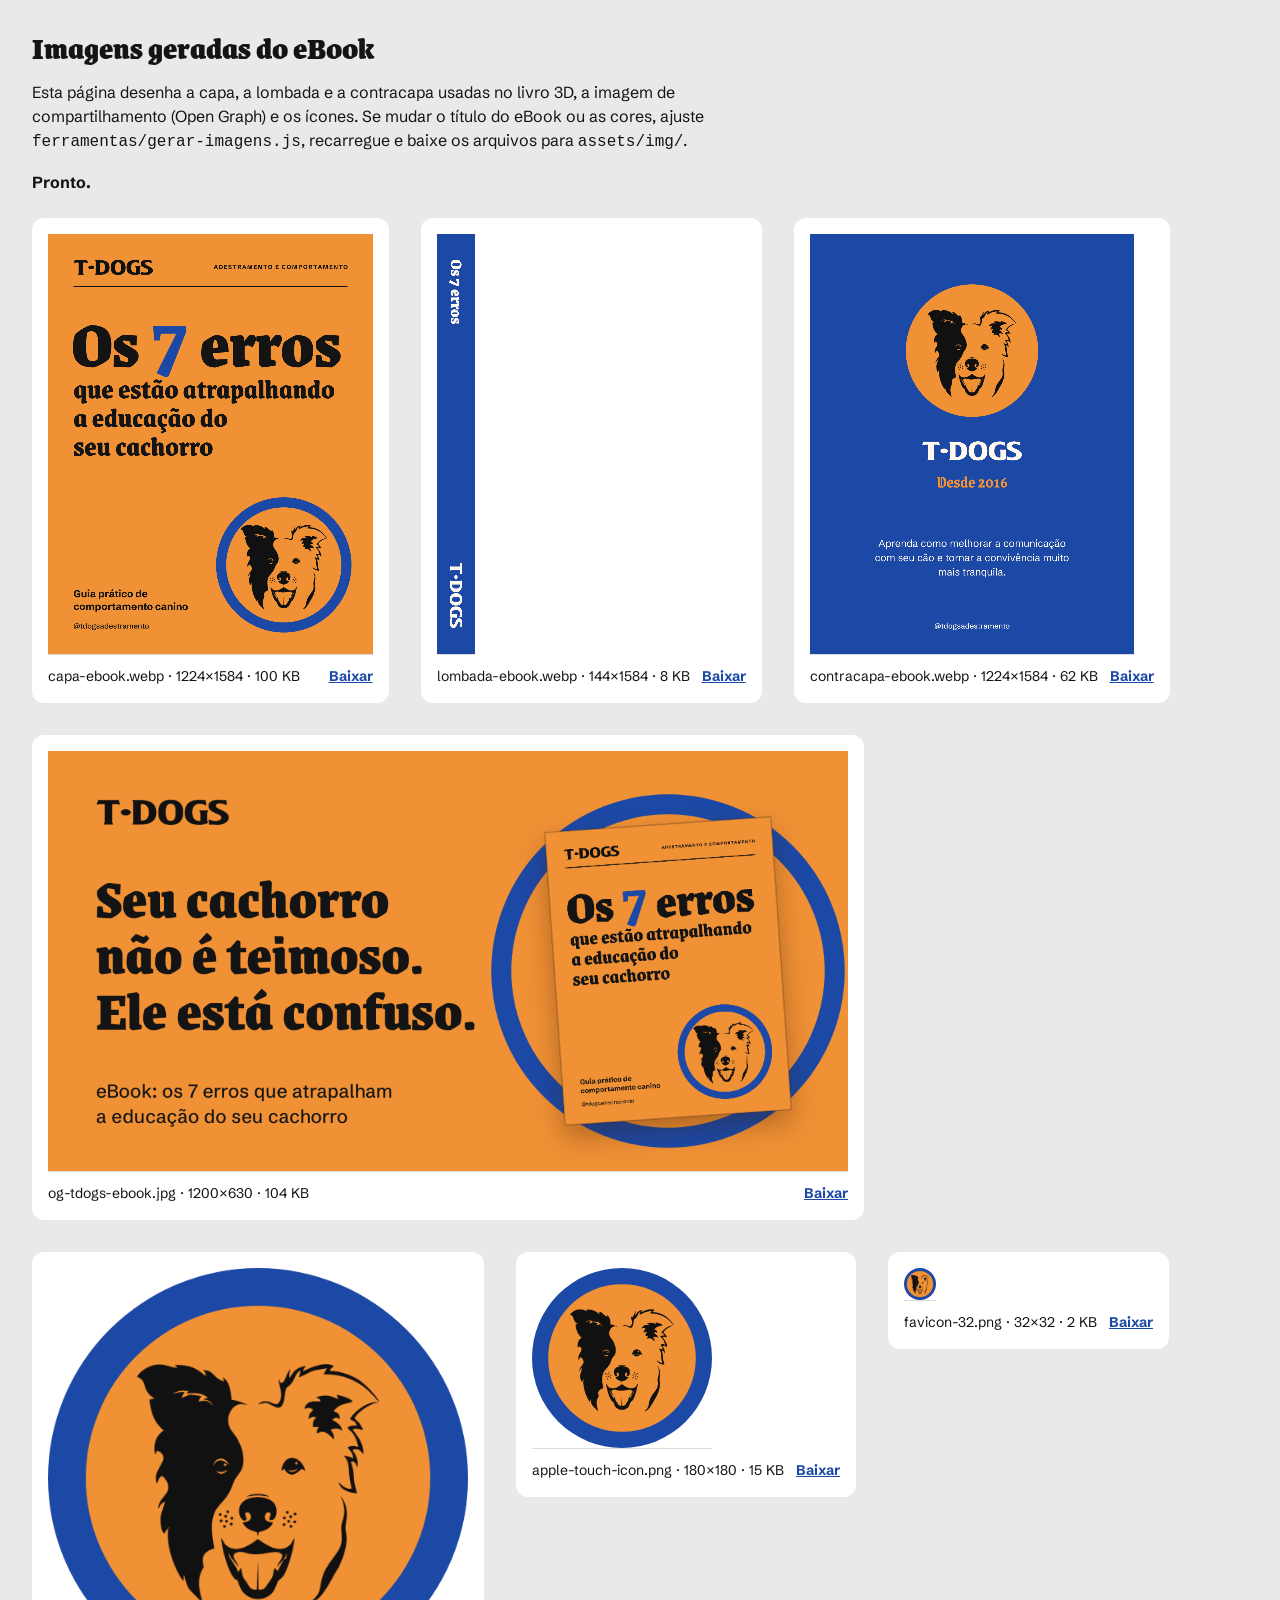
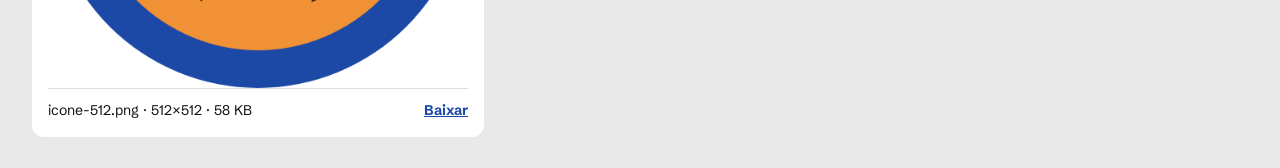
<file: ferramentas/gerar-imagens.html>
<!doctype html>
<html lang="pt-BR">
<head>
  <meta charset="utf-8">
  <meta name="viewport" content="width=device-width, initial-scale=1">
  <meta name="robots" content="noindex">
  <title>Gerador de imagens · T Dogs</title>
  <link rel="preconnect" href="https://fonts.googleapis.com">
  <link rel="preconnect" href="https://fonts.gstatic.com" crossorigin>
  <link href="https://fonts.googleapis.com/css2?family=Grenze+Gotisch:wght@700&family=Grenze:wght@800;900&family=Schibsted+Grotesk:wght@400;500;700&display=swap" rel="stylesheet">
  <style>
    body { margin: 0; padding: 32px; background: #e9e9e9; font: 16px/1.5 "Schibsted Grotesk", system-ui, sans-serif; color: #141414; }
    h1 { font: 900 2rem/1 Grenze, serif; margin: 0 0 8px; }
    p { max-width: 70ch; }
    .grade { display: flex; flex-wrap: wrap; gap: 32px; align-items: flex-start; margin-top: 24px; }
    figure { margin: 0; background: #fff; padding: 16px; border-radius: 12px; }
    figure canvas { display: block; max-height: 420px; max-width: 100%; width: auto; height: auto; box-shadow: 0 1px 0 #ddd; }
    figcaption { margin-top: 12px; display: flex; gap: 12px; align-items: center; justify-content: space-between; font-size: 14px; }
    a.baixar { color: #1D49A6; font-weight: 700; }
    #status { font-weight: 700; }
  </style>
</head>
<body>
  <h1>Imagens geradas do eBook</h1>
  <p>Esta página desenha a capa, a lombada e a contracapa usadas no livro 3D, a imagem de
  compartilhamento (Open Graph) e os ícones. Se mudar o título do eBook ou as cores, ajuste
  <code>ferramentas/gerar-imagens.js</code>, recarregue e baixe os arquivos para <code>assets/img/</code>.</p>
  <p id="status">Carregando fontes…</p>
  <div class="grade" id="grade"></div>
  <script type="module" src="gerar-imagens.js"></script>
</body>
</html>
</file>
